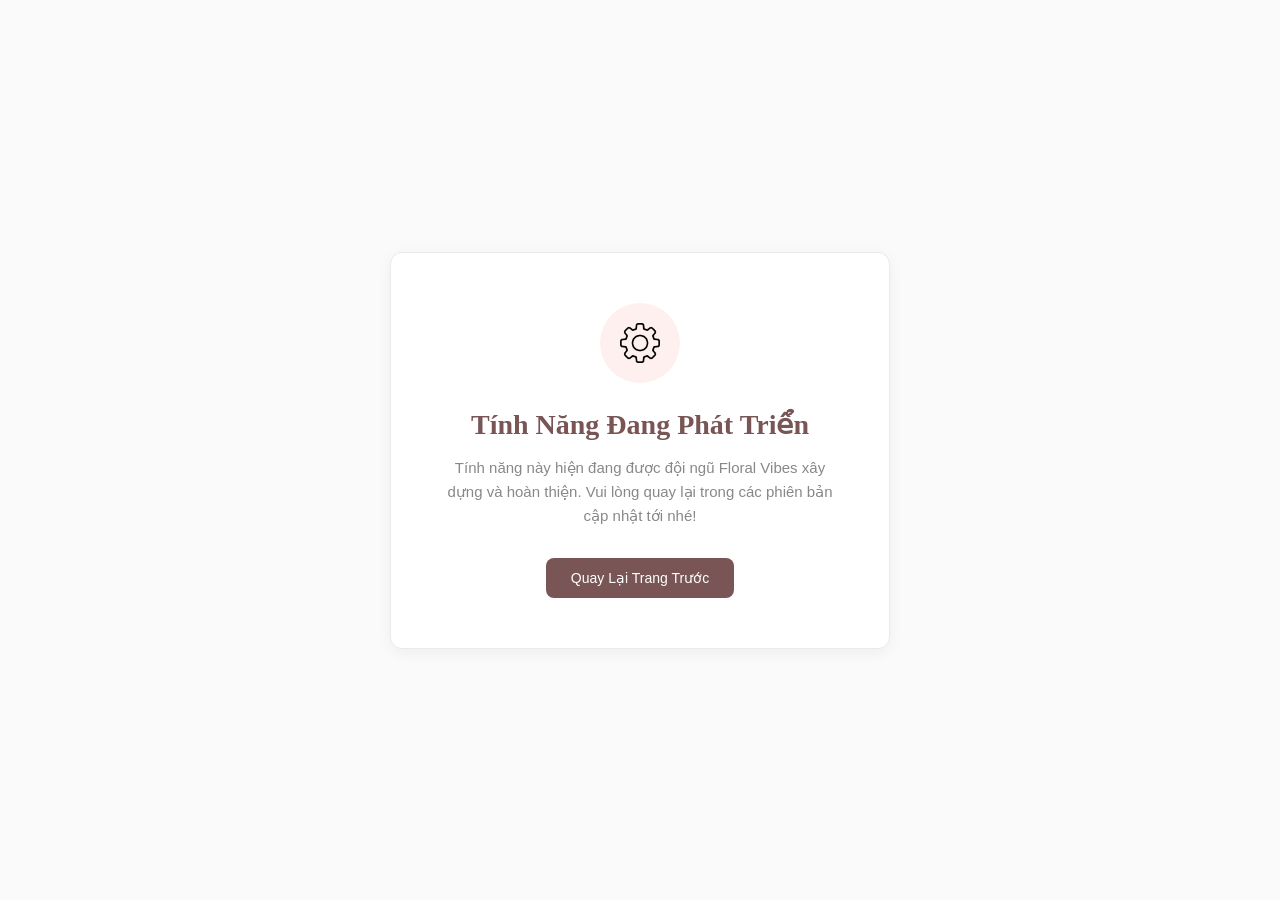
<file: coming-soon.html>
<!DOCTYPE html>
<html lang="vi">
<head>
    <meta charset="UTF-8">
    <meta name="viewport" content="width=device-width, initial-scale=1.0">
    <title>Đang Phát Triển - Floral Vibes</title>
    <style>
        * { margin: 0; padding: 0; box-sizing: border-box; }
        body {
            font-family: Arial, sans-serif;
            background-color: #fafafa;
            color: #333;
            display: flex;
            align-items: center;
            justify-content: center;
            height: 100vh;
        }
        .container {
            text-align: center;
            background: #fff;
            padding: 50px;
            border-radius: 12px;
            border: 1px solid #eaeaea;
            box-shadow: 0 4px 15px rgba(0,0,0,0.05);
            max-width: 500px;
        }
        .icon-wrapper {
            width: 80px;
            height: 80px;
            background: #fff0f0;
            border-radius: 50%;
            display: flex;
            align-items: center;
            justify-content: center;
            margin: 0 auto 25px auto;
        }
        .icon-wrapper img {
            width: 40px;
            height: 40px;
            object-fit: contain;
        }
        h1 {
            font-family: 'Times New Roman', Times, serif;
            color: #795555;
            font-size: 28px;
            margin-bottom: 15px;
        }
        p {
            color: #888;
            font-size: 15px;
            line-height: 1.6;
            margin-bottom: 30px;
        }
        .btn-back {
            display: inline-block;
            background-color: #795555;
            color: white;
            padding: 12px 25px;
            text-decoration: none;
            border-radius: 8px;
            font-size: 14px;
            transition: 0.3s;
            cursor: pointer;
            border: none;
        }
        .btn-back:hover {
            background-color: #5e4242;
        }
    </style>
</head>
<body>
    <div class="container">
        <div class="icon-wrapper">
            <img src="image/icon-setting.png" alt="Đang phát triển" onerror="this.src='image/avatar.png'">
        </div>
        <h1>Tính Năng Đang Phát Triển</h1>
        <p>Tính năng này hiện đang được đội ngũ Floral Vibes xây dựng và hoàn thiện. Vui lòng quay lại trong các phiên bản cập nhật tới nhé!</p>
        <button class="btn-back" onclick="history.back()">Quay Lại Trang Trước</button>
    </div>
</body>
</html>
</file>
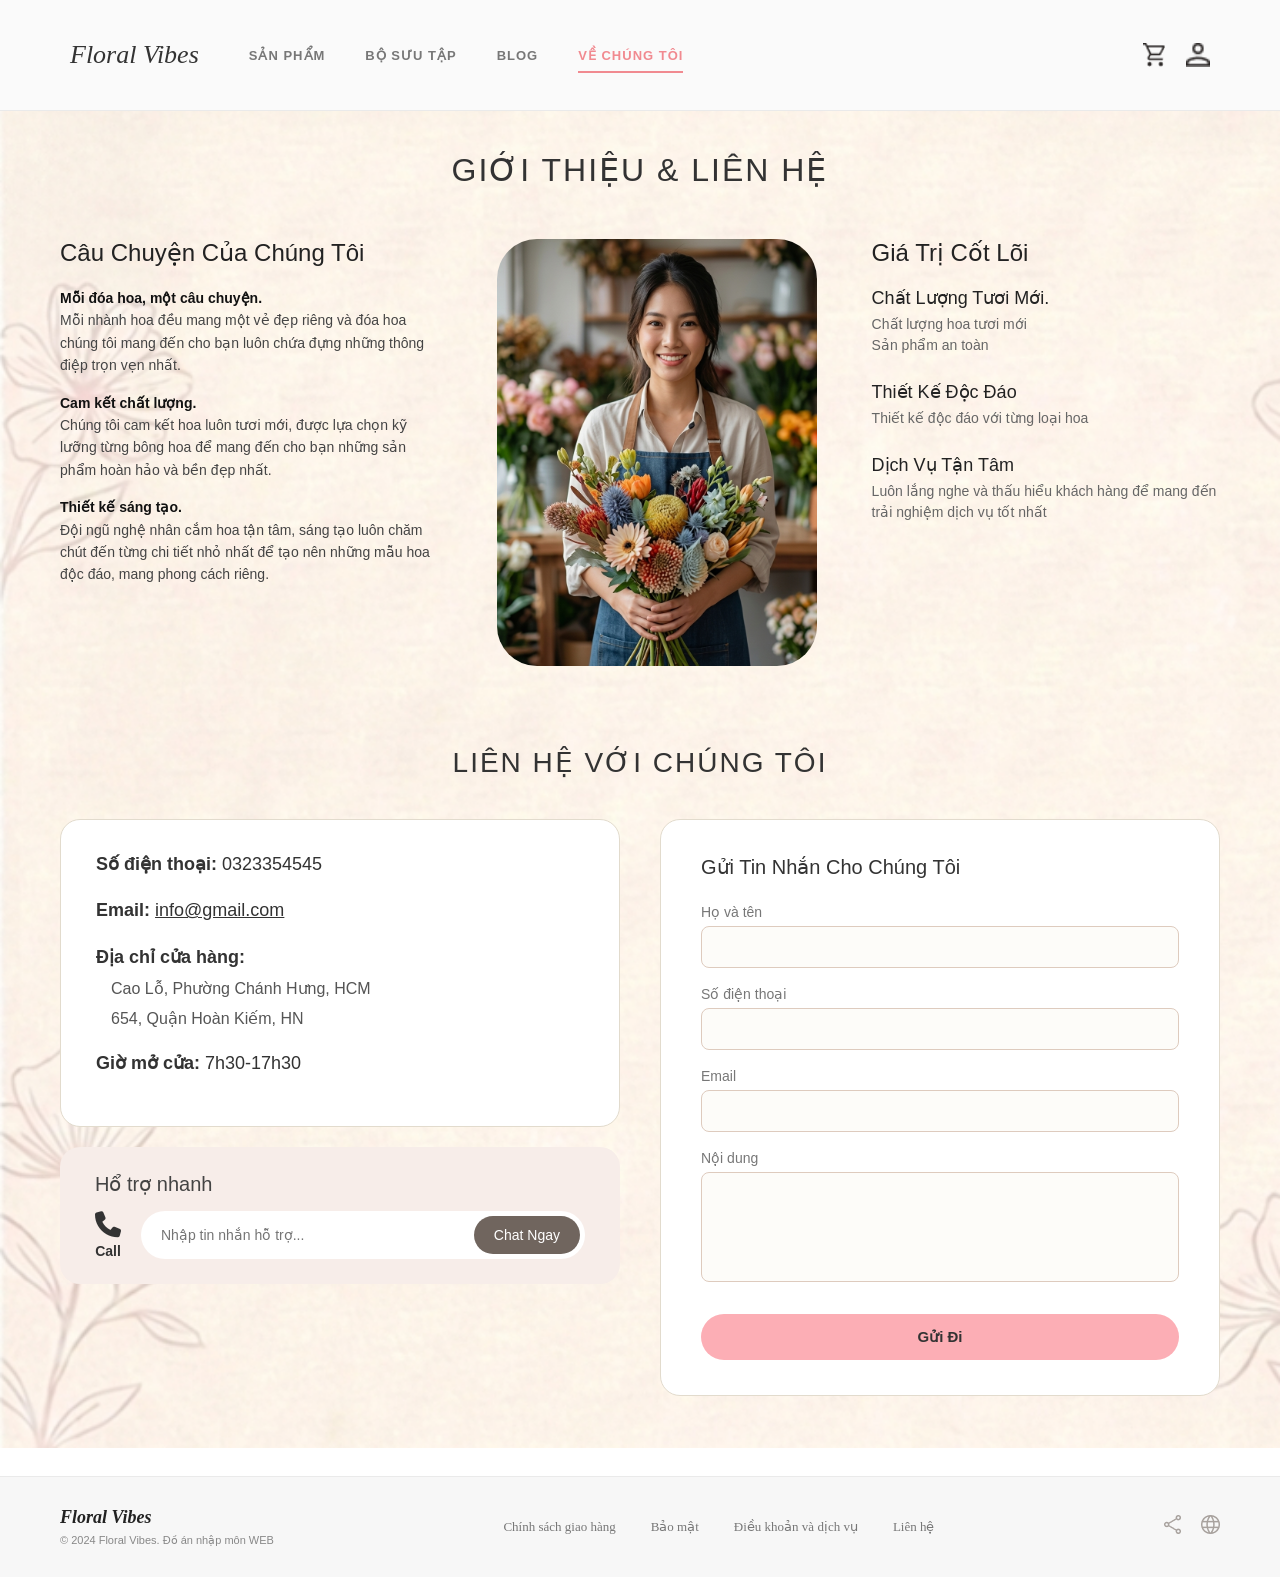
<file: contact.html>
<!DOCTYPE html>
<html lang="en">
<head>
    <meta charset="UTF-8">
    <meta name="viewport" content="width=device-width, initial-scale=1.0">
    <title>Floral Vibes - Giới Thiệu & Liên Hệ</title>
    <link rel="stylesheet" href="https://cdnjs.cloudflare.com/ajax/libs/font-awesome/6.4.0/css/all.min.css">
    <style>
* {
    margin: 0;
    padding: 0;
    box-sizing: border-box;
    font-family: 'Segoe UI', Tahoma, Geneva, Verdana, sans-serif;
}
body {
   
    color: #333;
}
.app-container {
    display: flex;
    flex-direction: column;
    min-height: 100vh;
}
a {
    text-decoration: none;
    color: inherit;
    transition: all 0.3s ease;
}
.container {
    width: 100%;
    max-width: 1200px;
    margin: 0 auto;
    padding: 0 20px;
}
.main-header {
    display: flex;
    justify-content: space-between;
    align-items: center;
    padding: 15px 50px;
    background-color: #ffffff;
    border-bottom: 1px solid #eaeaea;
}
.header-left {
    display: flex;
    flex-direction: column;
    gap: 5px;
}
.logo {
    font-size: 24px;
    font-family: 'Georgia', serif;
    font-style: italic;
    font-weight: bold;
    color: #222;
}
.hotline {
    font-size: 11px;
    color: #888;
    letter-spacing: 1px;
}
.social-icons {
    display: flex;
    gap: 10px;
    margin-top: 5px;
}
.social-icons img {
    width: 20px;
    height: 20px;
    cursor: pointer;
}
.header-nav {
    display: flex;
    align-items: center;
    gap: 30px;
    margin-left: auto;
}
.header-nav a {
    font-size: 14px;
    text-transform: uppercase;
    color: #555;
    letter-spacing: 1px;
    padding-bottom: 5px;
}
.header-nav a.active, .header-nav a:hover {
    color: #f7607e;
    border-bottom: 2px solid #f7607e;
}
.contact-wrapper {
    flex: 1;
    padding: 40px 0 80px 0;
    background: url('image/backround.png') no-repeat center center fixed;
    
    background-size: cover;
    background-attachment: fixed;
}
.page-main-title {
    text-align: center;
    font-size: 32px;
    font-weight: 400;
    letter-spacing: 2px;
    color: #333;
    margin-bottom: 50px;
    text-transform: uppercase;
}
.intro-section {
    display: grid;
    grid-template-columns: 1.1fr 1fr 1fr;
    gap: 40px;
    align-items: start;
    margin-bottom: 80px;
}

.intro-block h3, .values-block h3 {
    font-size: 24px;
    color: #222;
    margin-bottom: 20px;
    font-weight: 500;
}

.intro-block p {
    font-size: 14px;
    line-height: 1.6;
    color: #444;
    margin-bottom: 15px;
}

.intro-block p strong {
    color: #111;
    display: block;
    margin-top: 10px;
}

.intro-image-box {
    width: 100%;
    display: flex;
    justify-content: center;
}

.intro-image-box img {
    width: 100%;
    max-width: 320px;
    border-radius: 40px;
    object-fit: cover;
    aspect-ratio: 3 / 4;
}
.value-item {
    margin-bottom: 25px;
}
.value-item h4 {
    font-size: 18px;
    color: #222;
    margin-bottom: 5px;
    font-weight: 500;
}
.value-item p {
    font-size: 14px;
    color: #666;
    line-height: 1.5;
}

.section-divider-title {
    text-align: center;
    font-size: 28px;
    font-weight: 400;
    letter-spacing: 2px;
    margin-bottom: 40px;
    text-transform: uppercase;
}

.contact-grid {
    display: grid;
    grid-template-columns: 1fr 1fr;
    gap: 40px;
}

.contact-info-panel {
    display: flex;
    flex-direction: column;
    gap: 20px;
}
.info-card {
    background-color: #ffffff;
    border: 1px solid #e2dbcd;
    border-radius: 20px;
    padding: 30px 35px;
}
.info-line {
    font-size: 18px;
    color: #333;
    margin-bottom: 18px;
    line-height: 1.6;
}
.info-line strong {
    font-weight: 600;
}
.info-line a {
    color: #333;
    text-decoration: underline;
}
.info-line span {
    display: block;
    font-size: 16px;
    color: #555;
    margin-top: 4px;
    padding-left: 15px;
}
.support-card {
    background-color: #f7ede9; 
    border-radius: 20px;
    padding: 25px 35px;
}
.support-card h4 {
    font-size: 20px;
    color: #444;
    font-weight: 400;
    margin-bottom: 15px;
}
.support-row {
    display: flex;
    align-items: center;
    gap: 20px;
}
.call-btn {
    display: flex;
    flex-direction: column;
    align-items: center;
    color: #333;
    cursor: pointer;
}
.call-btn i {
    font-size: 26px;
    margin-bottom: 5px;
}
.call-btn span {
    font-size: 14px;
    font-weight: 600;
}
.chat-input-box {
    flex: 1;
    display: flex;
    align-items: center;
    background-color: #ffffff;
    border-radius: 30px;
    padding: 5px 5px 5px 20px;
    height: 48px;
}
.chat-input-box input {
    flex: 1;
    border: none;
    outline: none;
    font-size: 14px;
    background: transparent;
}
.btn-chat-now {
    background-color: #70655e;
    color: #ffffff;
    border: none;
    border-radius: 25px;
    padding: 0 20px;
    height: 100%;
    font-size: 14px;
    cursor: pointer;
    transition: background-color 0.2s;
}
.btn-chat-now:hover {
    background-color: #554b46;
}
.contact-form-card {
    background-color: #ffffff;
    border: 1px solid #e2dbcd;
    border-radius: 20px;
    padding: 35px 40px;
}
.contact-form-card h3 {
    font-size: 20px;
    color: #333;
    margin-bottom: 25px;
    font-weight: 500;
}
.form-group {
    margin-bottom: 18px;
}
.form-group label {
    display: block;
    font-size: 14px;
    color: #777;
    margin-bottom: 6px;
}
.form-group input, .form-group textarea {
    width: 100%;
    padding: 12px 15px;
    border: 1px solid #decbbe;
    border-radius: 8px;
    outline: none;
    font-size: 14px;
    background-color: #fdfcf9;
    transition: border-color 0.2s;
}
.form-group input:focus, .form-group textarea:focus {
    border-color: #e58a9c;
}
.form-group textarea {
    height: 110px;
    resize: none;
}
.btn-send-message {
    width: 100%;
    padding: 14px;
    background-color: #fcaeb5; 
    color: #333;
    border: none;
    border-radius: 25px;
    font-size: 15px;
    font-weight: 600;
    cursor: pointer;
    transition: background-color 0.2s;
    margin-top: 10px;
}
.btn-send-message:hover {
    background-color: #f99aa3;
}
.main-footer {
    display: flex;
    justify-content: space-between; 
    align-items: center;            
    padding: 30px 60px;             
    background-color: #f7f7f7;      
    border-top: 1px solid #eaeaea;  
}
.footer-left {
    display: flex;
    flex-direction: column;
    gap: 6px;
}
.footer-left .brand-name {
    font-family: 'Georgia', serif;
    font-style: italic;
    font-size: 18px;
    font-weight: 600;
    color: #222222;
}
.footer-left .brand-copyright {
    font-size: 11px;
    color: #888888;
}
.footer-center {
    display: flex;
    gap: 35px; 
}
.footer-center a {
    font-family: 'Georgia', serif;
    font-size: 13px;
    color: #777777;
    text-decoration: none;
    transition: color 0.2s ease;
}
.footer-center a:hover {
    color: #b05c6d;
}
.footer-right {
    display: flex;
    gap: 20px; 
}
.footer-right i {
    font-size: 18px;
    color: #888888;
    cursor: pointer;
}
@media (max-width: 992px) {
    .intro-section {
        grid-template-columns: 1fr;
        gap: 30px;
    }
    .intro-image-box {
        order: -1; 
    }
    .contact-grid {
        grid-template-columns: 1fr;
    }
}
@media (max-width: 768px) {
    .main-header {
        flex-direction: column;
        gap: 15px;
        padding: 15px 20px;
    }
    .header-nav {
        margin-left: 0;
        gap: 15px;
        flex-wrap: wrap;
        justify-content: center;
    }
    .main-footer {
        flex-direction: column; 
        gap: 25px;
        text-align: center;
        padding: 30px 20px;
    }
    .footer-left {
        align-items: center; 
    }
    .footer-center {
        flex-wrap: wrap; 
        justify-content: center;
        gap: 15px 25px;
    }
}
    </style>
</head>
<body>
<div class="app-container">
  
  <div id="header-placeholder"></div>

  <main class="contact-wrapper">
    <div class="container">
      
      <h1 class="page-main-title">Giới Thiệu & Liên Hệ</h1>
      
      <section class="intro-section">
        
        <div class="intro-block">
          <h3>Câu Chuyện Của Chúng Tôi</h3>
          <p><strong>Mỗi đóa hoa, một câu chuyện.</strong> Mỗi nhành hoa đều mang một vẻ đẹp riêng và đóa hoa chúng tôi mang đến cho bạn luôn chứa đựng những thông điệp trọn vẹn nhất.</p>
          <p><strong>Cam kết chất lượng.</strong> Chúng tôi cam kết hoa luôn tươi mới, được lựa chọn kỹ lưỡng từng bông hoa để mang đến cho bạn những sản phẩm hoàn hảo và bền đẹp nhất.</p>
          <p><strong>Thiết kế sáng tạo.</strong> Đội ngũ nghệ nhân cắm hoa tận tâm, sáng tạo luôn chăm chút đến từng chi tiết nhỏ nhất để tạo nên những mẫu hoa độc đáo, mang phong cách riêng.</p>
        </div>
        
        <div class="intro-image-box">
          <img src="image/people.png" alt="Floral Vibes Staff">
        </div>
        
        <div class="values-block">
          <h3>Giá Trị Cốt Lõi</h3>
          
          <div class="value-item">
            <h4>Chất Lượng Tươi Mới.</h4>
            <p>Chất lượng hoa tươi mới<br>Sản phẩm an toàn</p>
          </div>
          
          <div class="value-item">
            <h4>Thiết Kế Độc Đáo</h4>
            <p>Thiết kế độc đáo với từng loại hoa</p>
          </div>
          
          <div class="value-item">
            <h4>Dịch Vụ Tận Tâm</h4>
            <p>Luôn lắng nghe và thấu hiểu khách hàng để mang đến trải nghiệm dịch vụ tốt nhất</p>
          </div>
        </div>

      </section>

      <h2 class="section-divider-title">Liên hệ với chúng tôi</h2>
      
      <section class="contact-grid">
        
        <div class="contact-info-panel">
          
          <div class="info-card">
            <div class="info-line">
              <strong>Số điện thoại:</strong> 0323354545
            </div>
            <div class="info-line">
              <strong>Email:</strong> <a href="mailto:info@gmail.com">info@gmail.com</a>
            </div>
            <div class="info-line">
              <strong>Địa chỉ cửa hàng:</strong>
              <span>Cao Lỗ, Phường Chánh Hưng, HCM</span>
              <span>654, Quận Hoàn Kiếm, HN</span>
            </div>
            <div class="info-line">
              <strong>Giờ mở cửa:</strong> 7h30-17h30
            </div>
          </div>
          
          <div class="support-card">
            <h4>Hổ trợ nhanh</h4>
            <div class="support-row">
              <div class="call-btn">
                <i class="fa-solid fa-phone"></i>
                <span>Call</span>
              </div>
              <div class="chat-input-box">
                <input type="text" placeholder="Nhập tin nhắn hỗ trợ...">
                <button type="button" class="btn-chat-now">Chat Ngay</button>
              </div>
            </div>
          </div>

        </div>

        <div class="contact-form-card">
          <h3>Gửi Tin Nhắn Cho Chúng Tôi</h3>
          
          <form>
            <div class="form-group">
              <label>Họ và tên</label>
              <input type="text" required>
            </div>
            
            <div class="form-group">
              <label>Số điện thoại</label>
              <input type="tel" required>
            </div>
            
            <div class="form-group">
              <label>Email</label>
              <input type="email" required>
            </div>
            
            <div class="form-group">
              <label>Nội dung</label>
              <textarea required></textarea>
            </div>
            
            <button type="submit" class="btn-send-message">Gửi Đi</button>
          </form>
        </div>

      </section>

    </div>
  </main>

    <div id="footer-placeholder"></div>

</div>
<script src="js/cart-counter.js"></script>
<script>
    fetch('header/header.html')
        .then(response => response.text())
        .then(data => {
            document.getElementById('header-placeholder').innerHTML = data;
            if (typeof updateCartBadge === 'function') updateCartBadge();
        })
        .catch(error => console.error('Lỗi khi load header:', error));

    fetch('footer/footer.html')
        .then(response => response.text())
        .then(data => {
            document.getElementById('footer-placeholder').innerHTML = data;
        });
</script>
</body>
</html>
</file>
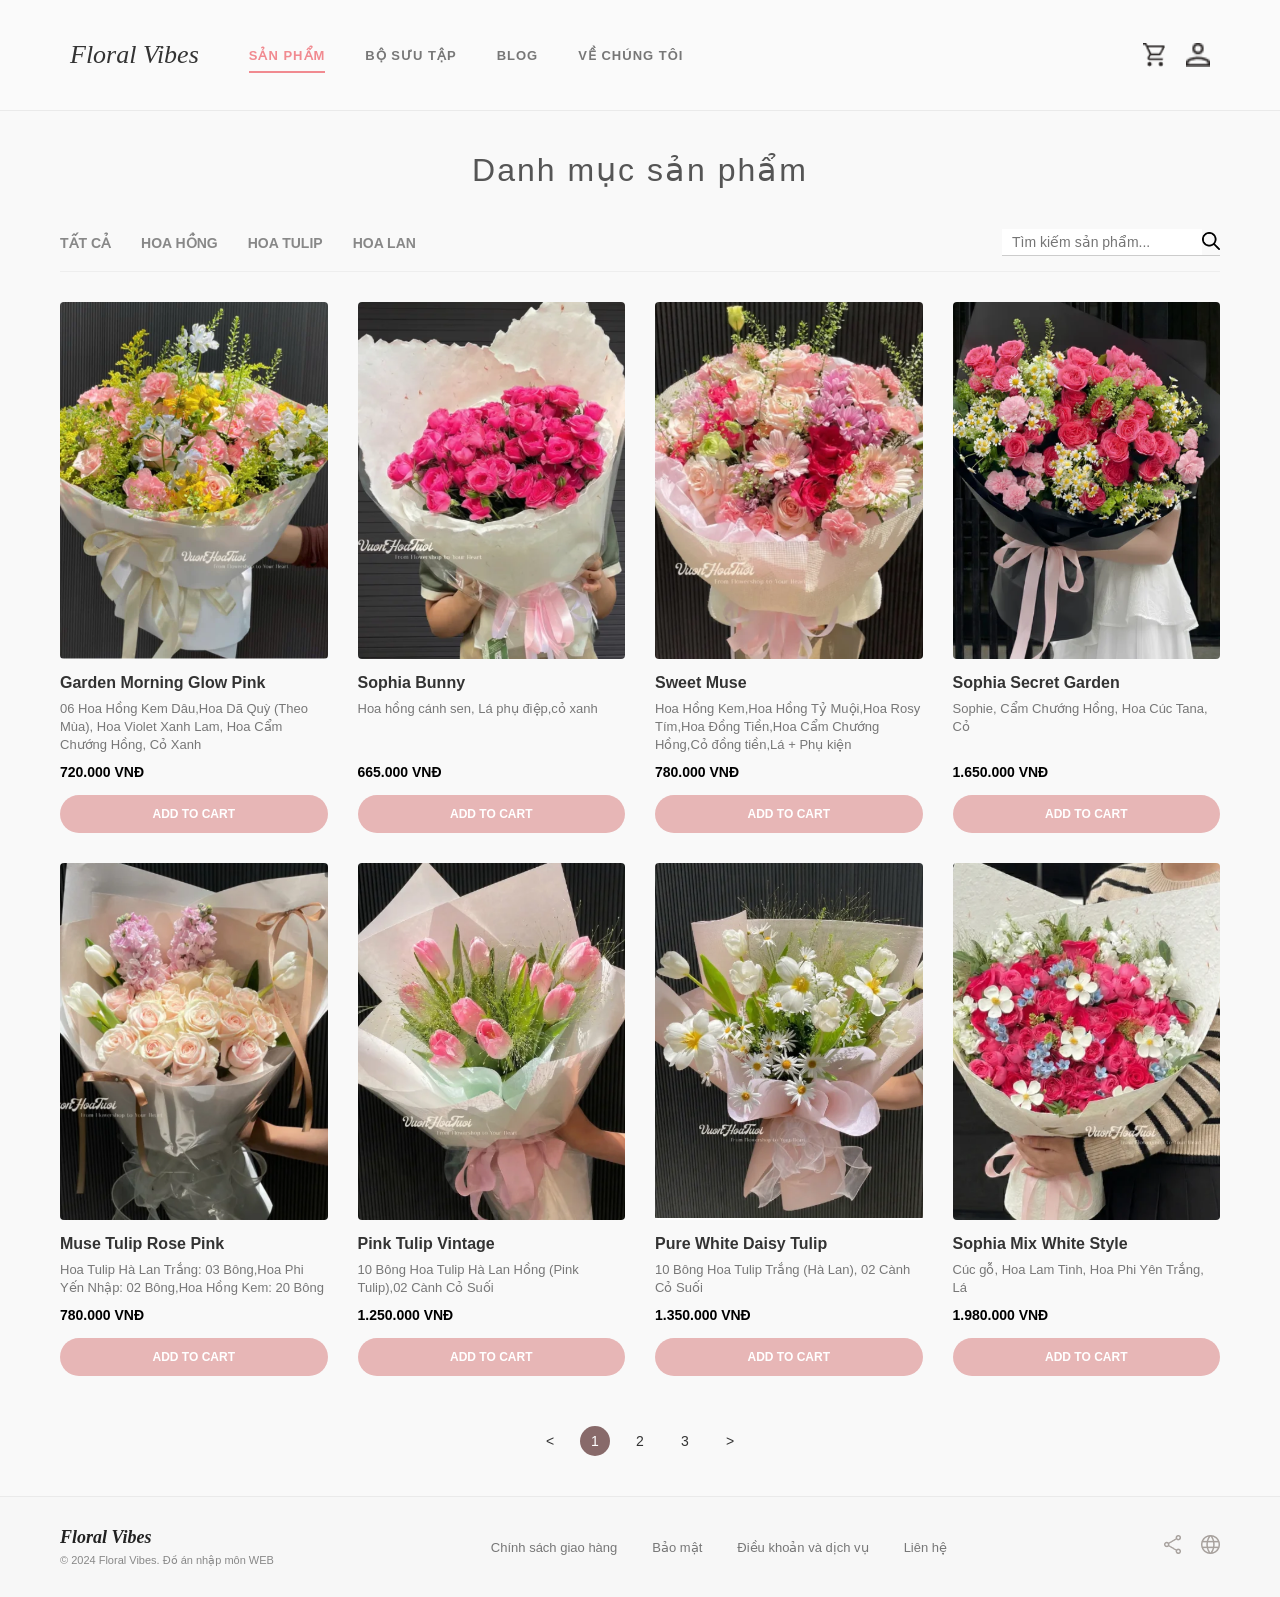
<file: dashboard.html>
<!DOCTYPE html>
<html lang="en">

<head>
    <meta charset="UTF-8">
    <meta name="viewport" content="width=device-width, initial-scale=1.0">
    <title>Danh mục sản phẩm- Floral Vibes</title>
    <link rel="stylesheet" href="css/style.css">
</head>

<body>
    <div id="header-placeholder"></div>

    <main class="product-page">
        <h1 class="page-title">Danh mục sản phẩm</h1>

        <div class="filter-section">
            <ul class="category-menu" id="dashboard-category-filter">
                <li><a href="#" class="active" data-cat="ALL">Tất cả</a></li>
                <li><a href="#" data-cat="ROSE">Hoa Hồng</a></li>
                <li><a href="#" data-cat="TULIP">Hoa Tulip</a></li>
                <li><a href="#" data-cat="ORCHID">Hoa Lan</a></li>
            </ul>

            <div class="search-box"> 
                <input type="text" id="dashboard-search-input" placeholder="Tìm kiếm sản phẩm...">
                <button type="button" class="search-icon" id="dashboard-search-btn">
                    <img src="image/search.png" alt="Search" style="width: 18px; height: 18px;">
                </button>
            </div>
        </div>

        <div class="product-grid" id="product-grid">
        </div>

        <div class="pagination">
            <a href="#" class="prev">&lt;</a>
            <a href="#" class="page-number active">1</a>
            <a href="#" class="page-number">2</a>
            <a href="#" class="page-number">3</a>
            <a href="#" class="next">&gt;</a>
        </div>
    </main>

    <div id="footer-placeholder"></div>

    <script src="js/cart-counter.js"></script>
    <script>
        fetch('header/header.html')
            .then(response => response.text())
            .then(data => {
                document.getElementById('header-placeholder').innerHTML = data;
                if (typeof updateCartBadge === 'function') updateCartBadge();
            })
            .catch(error => console.error('Lỗi khi load header:', error));

        fetch('footer/footer.html')
            .then(response => response.text())
            .then(data => {
                document.getElementById('footer-placeholder').innerHTML = data;
            });
    </script>

    <script src="js/product.js"></script>
</body>

</html>
</file>
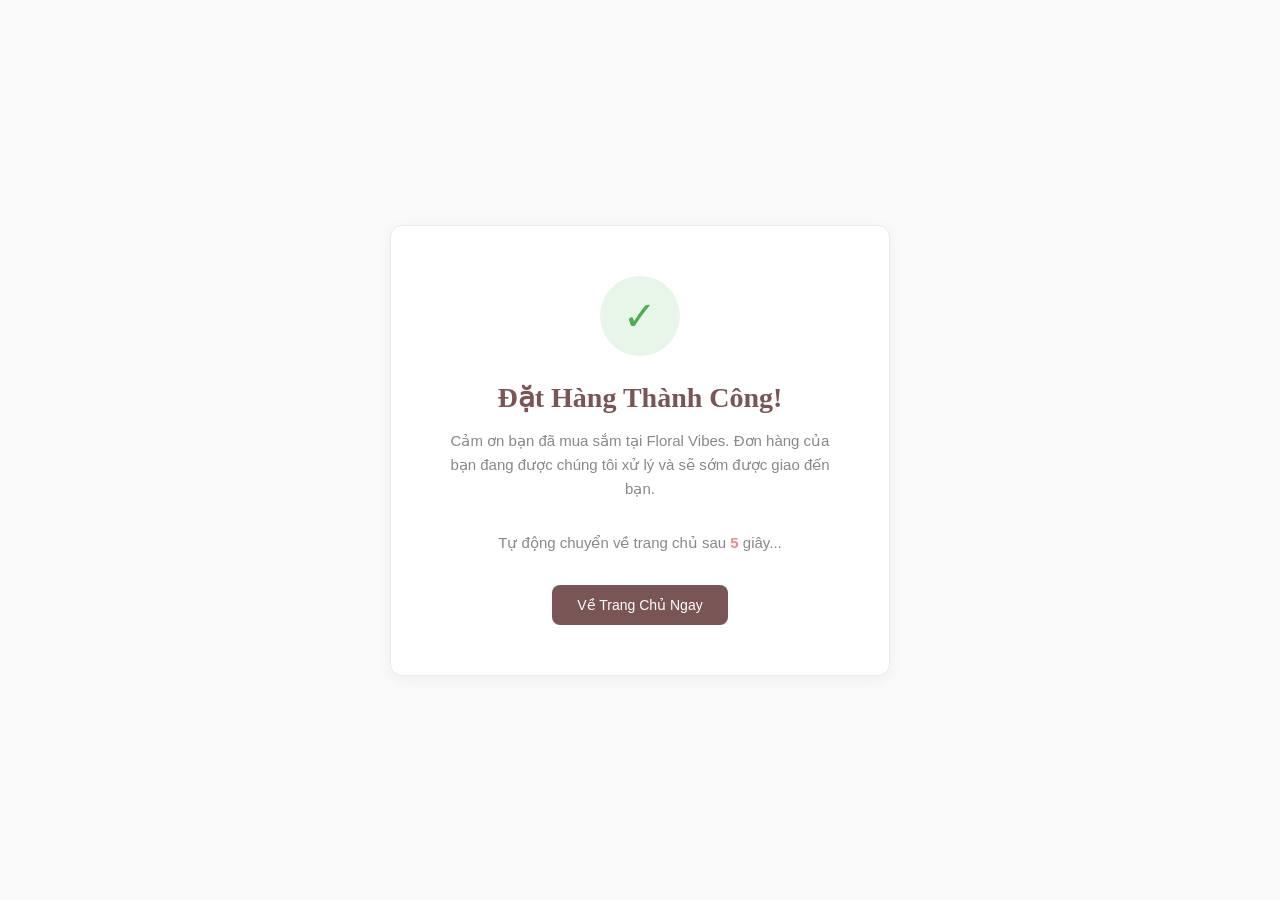
<file: thankyou.html>
<!DOCTYPE html>
<html lang="vi">
<head>
    <meta charset="UTF-8">
    <meta name="viewport" content="width=device-width, initial-scale=1.0">
    <title>Cảm ơn bạn đã đặt hàng! - Floral Vibes</title>
    <style>
        * { margin: 0; padding: 0; box-sizing: border-box; }
        body {
            font-family: Arial, sans-serif;
            background-color: #fafafa;
            color: #333;
            display: flex;
            align-items: center;
            justify-content: center;
            height: 100vh;
        }
        .container {
            text-align: center;
            background: #fff;
            padding: 50px;
            border-radius: 12px;
            border: 1px solid #eaeaea;
            box-shadow: 0 4px 15px rgba(0,0,0,0.05);
            max-width: 500px;
        }
        .icon-wrapper {
            width: 80px;
            height: 80px;
            background: #e8f5e9;
            border-radius: 50%;
            display: flex;
            align-items: center;
            justify-content: center;
            margin: 0 auto 25px auto;
            color: #4caf50;
            font-size: 40px;
        }
        h1 {
            font-family: 'Times New Roman', Times, serif;
            color: #795555;
            font-size: 28px;
            margin-bottom: 15px;
        }
        p {
            color: #888;
            font-size: 15px;
            line-height: 1.6;
            margin-bottom: 30px;
        }
        .countdown {
            font-weight: bold;
            color: #f18a90;
        }
        .btn-home {
            display: inline-block;
            background-color: #795555;
            color: white;
            padding: 12px 25px;
            text-decoration: none;
            border-radius: 8px;
            font-size: 14px;
            transition: 0.3s;
            cursor: pointer;
            border: none;
        }
        .btn-home:hover {
            background-color: #5e4242;
        }
    </style>
</head>
<body>
    <div class="container">
        <div class="icon-wrapper">
            ✓
        </div>
        <h1>Đặt Hàng Thành Công!</h1>
        <p>Cảm ơn bạn đã mua sắm tại Floral Vibes. Đơn hàng của bạn đang được chúng tôi xử lý và sẽ sớm được giao đến bạn.</p>
        <p>Tự động chuyển về trang chủ sau <span id="countdown" class="countdown">5</span> giây...</p>
        <a href="home.html" class="btn-home">Về Trang Chủ Ngay</a>
    </div>

    <script>
        let timeLeft = 5;
        const countdownEl = document.getElementById('countdown');
        
        const timer = setInterval(() => {
            timeLeft--;
            countdownEl.innerText = timeLeft;
            if (timeLeft <= 0) {
                clearInterval(timer);
                window.location.href = "home.html";
            }
        }, 1000);
    </script>
</body>
</html>
</file>
<file: css/style.css>
* {
    margin: 0;
    padding: 0;
    box-sizing: border-box;
    font-family: 'Segoe UI', Tahoma, Geneva, Verdana, sans-serif;
}

body {
    background-color: #f9f9f9;
    color: #333;
}

.app-container {
    display: flex;
    flex-direction: column;
    min-height: 100vh;
}

a {
    text-decoration: none;
    color: inherit;
    transition: all 0.3s ease;
}

.main-header {
    display: flex;
    justify-content: space-between;
    align-items: center;
    padding: 15px 50px;
    background-color: #ffffff;
    border-bottom: 1px solid #eaeaea;
}

.header-left {
    display: flex;
    flex-direction: column;
    gap: 5px;
}

.logo {
    font-size: 24px;
    font-family: 'Georgia', serif;
    font-style: italic;
    font-weight: bold;
    color: #222;
}
.logo_frooter {
    font-size: 16px;
    font-family: 'Georgia', serif;
    font-style: italic;
    font-weight: bold;
    color: #222;
}
.hotline {
    font-size: 11px;
    color: #888;
    letter-spacing: 1px;
}

.social-icons {
    display: flex;
    gap: 10px;
    margin-top: 5px;
}

.social-icons i {
    font-size: 16px;
    color: #333;
    cursor: pointer;
}

.header-nav {
    display: flex;
    gap: 30px;
    margin-left: auto;
}

.header-nav a {
    font-size: 14px;
    text-transform: uppercase;
    color: #555;
    letter-spacing: 1px;
    padding-bottom: 5px;
}

.header-nav a.active, .header-nav a:hover {
    color: #f7607e;
    border-bottom: 2px solid #f7607e;
}

.header-right {
    display: flex;
    gap: 20px;
    font-size: 20px;
    color: #333;
    cursor: pointer;
}
.login-wrapper {
    flex: 1;
    display: flex;
    flex-direction: column;
    align-items: center;
    justify-content: center;
    padding: 40px 20px;
    /* Thay url thành đường dẫn ảnh nền vườn hoa của bạn */
    background: url('background-garden.jpg') no-repeat center center;
    background-size: cover;
    position: relative;
}
.page-title {
    font-size: 36px;
    font-weight: 400;
    letter-spacing: 2px;
    margin-bottom: 30px;
    color: #333;
}

.login-card {
    display: flex;
    width: 900px;
    max-width: 100%;
    height: 550px;
    background-color: #e5a9b4; 
    border-radius: 24px;
    overflow: hidden;
    box-shadow: 0 15px 30px rgba(0, 0, 0, 0.1);
}

.card-left-banner {
    flex: 45%;
    display: flex;
    align-items: center;
    justify-content: center;
    padding: 20px;
}

.card-left-banner img {
    max-width: 130%;
    max-height: 130%;
    object-fit: contain;
}

.card-right-form {
    flex: 55%;
    background-color: #fffdf3;
    margin: 12px; 
    border-radius: 20px;
    border: 2px solid #f3e1b9; 
    padding: 40px 45px;
    display: flex;
    flex-direction: column;
    align-items: center;
    justify-content: center;
}

.card-right-form h2 {
    font-size: 32px;
    font-weight: 500;
    letter-spacing: 1px;
    color: #333;
    margin-bottom: 25px;
}

.auth-form {
    width: 100%;
}

.form-group {
    width: 100%;
    margin-bottom: 18px;
    position: relative;
}

.form-group label {
    display: block;
    font-size: 13px;
    color: #e58a9c; /* Màu chữ Label hồng */
    font-weight: 600;
    margin-bottom: 6px;
    margin-left: 15px;
}

.form-group input {
    width: 100%;
    padding: 12px 20px;
    border: 1.5px solid #f7d6dc;
    border-radius: 30px; /* Bo tròn hai đầu */
    outline: none;
    font-size: 15px;
    transition: border-color 0.3s;
}

.form-group input:focus {
    border-color: #b05c6d;
}

.forgot-password {
    display: block;
    text-align: right;
    font-size: 13px;
    color: #e58a9c;
    margin-top: 5px;
    margin-right: 10px;
}
.btn-submit {
    width: 100%;
    padding: 14px;
    background-color: #982845; 
    color: #fff;
    border: none;
    border-radius: 30px;
    font-size: 16px;
    font-weight: bold;
    letter-spacing: 1px;
    cursor: pointer;
    margin-top: 10px;
    transition: background-color 0.3s;
}

.btn-submit:hover {
    background-color: #7a1e35;
}

.social-login {
    width: 100%;
    text-align: center;
    margin-top: 20px;
    position: relative;
}

.social-login p {
    font-size: 14px;
    color: #888;
    background-color: #fffdf3; 
    display: inline-block;
    padding: 0 15px;
    position: relative;
    z-index: 1;
}

.social-login::before {
    content: "";
    position: absolute;
    top: 50%;
    left: 0;
    width: 100%;
    height: 1px;
    background-color: #ddd;
    z-index: 0;
}

.social-buttons {
    display: flex;
    justify-content: center;
    gap: 20px;
    margin-top: 15px;
}

.social-buttons img {
    width: 35px;
    height: 35px;
    cursor: pointer;
    transition: transform 0.2s;
}

.social-buttons img:hover {
    transform: scale(1.1);
}
.mxh{
    display: flex;
}
.mxh img{
    max-width: 80%;
    max-height: 80%;
}

.register-redirect {
    margin-top: 25px;
    font-size: 15px;
    color: #333;
}

.register-redirect a {
    color: #e58a9c;
    font-weight: bold;
    margin-left: 5px;
}

.register-redirect a:hover {
    color: #b05c6d;
}

.main-footer {
    display: flex;
    justify-content: space-between; 
    align-items: center;            
    padding: 30px 60px;             
    background-color: #f7f7f7;      
    border-top: 1px solid #eaeaea;  
}

.footer-left {
    display: flex;
    flex-direction: column;
    gap: 6px;
}

.footer-left .brand-name {
    font-family: 'Georgia', serif;
    font-style: italic;
    font-size: 18px;
    font-weight: 600;
    color: #222222;
}

.footer-left .brand-copyright {
    font-size: 11px;
    color: #888888;
}

.footer-center {
    display: flex;
    gap: 35px; 
}

.footer-center a {
    font-size: 13px;
    color: #777777;
    text-decoration: none;
    transition: color 0.2s ease;
}

.footer-center a:hover {
    color: #b05c6d;
}

.footer-right {
    display: flex;
    gap: 20px; 
}

.footer-right i {
    font-size: 18px;
    color: #888888;
    cursor: pointer;
    transition: color 0.2s ease, transform 0.2s ease;
}

.footer-right i:hover {
    color: #333333;
    transform: scale(1.08); 
}

@media (max-width: 768px) {
    .main-footer {
        flex-direction: column; 
        gap: 25px;
        text-align: center;
        padding: 30px 20px;
    }
    
    .footer-left {
        align-items: center; 
    }

    .footer-center {
        flex-wrap: wrap; 
        justify-content: center;
        gap: 15px 25px;
    }

}


    /* admin.html */

    .product-page{
        max-width: 1200px;
        margin: 0 auto;
        padding: 40px 20px;
        font-family: Arial,sans-serif;;
        color: #333;
    }
     .page-title{
        text-align: center;
        font-size: 32px;
        font-weight: 500;
        margin-bottom: 40px;
        color: #555;
     }
     .filter-section{
        display: flex;
        justify-content: space-between;
        align-items: center;
        border-bottom: 1px solid #eee;
        padding-bottom: 15px;
        margin-bottom: 30px;
     }
     .category-menu {
        display: flex;
        list-style: none;
        padding: 0;
        margin: 0;
        gap: 30px;
    }
    .category-menu li a {
    text-decoration: none;
    color: #888;
    font-size: 14px;
    font-weight: bold;
    text-transform: uppercase;
    transition: color 0.3s;
    }
    .category-menu li.active a,
    .category-menu li a:hover {
        color: #333;
        border-bottom: 2px solid #333;
        padding-bottom: 17px;
    }
    .search-box {
    display: flex;
    align-items: center;
    border-bottom: 1px solid #ccc;
    }
    .search-box input {
    border: none;
    outline: none;
    padding: 5px 10px;
    font-size: 14px;
    width: 200px;
    }
    .search-box .search-icon {
    background: none;
    border: none;
    cursor: pointer;
    color: #888;
    }
    .product-grid {
        display: grid;
        grid-template-columns: repeat(4, 1fr);
        gap: 30px;
        margin-bottom: 50px;
    }

    .product-card {
        display: flex;
        flex-direction: column;
    }

    .product-card img {
        width: 100%;
        aspect-ratio: 3/4;
        object-fit: cover;
        border-radius: 4px;
        margin-bottom: 15px;
    }
    .product-card h3 {
    font-size: 16px;
    margin: 0 0 8px 0;
    color: #333;
    }

    .product-card p.desc {
        font-size: 13px;
        color: #777;
        margin: 0 0 10px 0;
        line-height: 1.4;
        flex-grow: 1; 
    }

    .product-card p.price {
        font-size: 14px;
        font-weight: bold;
        color: #000;
        margin: 0 0 15px 0;
    }

    .btn-add-cart {
        background-color: #e7b6b6; /* Màu hồng pastel từ ảnh */
        color: white;
        border: none;
        padding: 12px 0;
        width: 100%;
        border-radius: 20px;
        font-size: 12px;
        font-weight: bold;
        cursor: pointer;
        text-transform: uppercase;
        transition: background-color 0.3s;
    }

    .btn-add-cart:hover {
        background-color: #d19f9f;
    }

    /* Pagination */
    .pagination {
        display: flex;
        justify-content: center;
        align-items: center;
        gap: 15px;
    }

    .pagination a {
        text-decoration: none;
        color: #333;
        font-size: 14px;
        width: 30px;
        height: 30px;
        display: flex;
        justify-content: center;
        align-items: center;
        border-radius: 50%;
    }

    .pagination a.active {
        background-color: #886a6a;
        color: white;
    }

    .pagination a:hover:not(.active) {
        background-color: #f0f0f0;
    }
    .cart-page {
    max-width: 1200px;
    margin: 40px auto;
    padding: 0 20px;
    font-family: Arial, sans-serif;
    color: #333;
}

.cart-header h1 {
    font-family: 'Times New Roman', Times, serif;
    font-size: 32px;
    margin-bottom: 5px;
    font-weight: normal;
}

.cart-header p {
    color: #777;
    font-size: 14px;
    margin-bottom: 40px;
}

.cart-layout {
    display: flex;
    gap: 50px; /* Khoảng cách giữa 2 cột */
}

/* --- Cột Trái: Item list --- */
.cart-items {
    flex: 2; /* Chiếm 2 phần */
}

.cart-item {
    display: flex;
    align-items: center;
    border-bottom: 1px solid #eee;
    padding: 20px 0;
}

.cart-item img {
    width: 100px;
    height: 120px;
    object-fit: cover;
    border-radius: 8px;
    margin-right: 20px;
}

.item-info {
    flex: 1;
}

.item-info h3 {
    margin: 0 0 5px 0;
    font-size: 18px;
    font-weight: normal;
}

.item-category {
    font-size: 11px;
    color: #888;
    letter-spacing: 1px;
    margin-bottom: 15px;
    display: inline-block;
}

.item-unit-price {
    font-size: 14px;
    color: #555;
}

/* Trình điều khiển số lượng */
.qty-control {
    display: flex;
    align-items: center;
    border: 1px solid #ddd;
    border-radius: 20px;
    padding: 5px 15px;
    margin-right: 30px;
}

.qty-btn {
    background: none;
    border: none;
    cursor: pointer;
    font-size: 16px;
    color: #555;
}

.qty-input {
    width: 40px;
    text-align: center;
    border: none;
    font-size: 14px;
    outline: none;
    background: transparent;
}

.item-total-price {
    font-weight: bold;
    font-size: 15px;
    margin-right: 30px;
    min-width: 80px;
    text-align: right;
}
.btn-remove {
    background: none;
    border: none;
    cursor: pointer;
    padding: 5px;
    display: flex;
    align-items: center;
    justify-content: center;
    transition: transform 0.2s ease; 
}

.btn-remove:hover {
    transform: scale(1.15); 
}


.trash-icon {
    width: 18px !important;  /* Ép buộc chiều rộng 18px */
    height: 18px !important; /* Ép buộc chiều cao 18px */
    object-fit: contain;
    display: block;
    opacity: 0.6; 
}


.btn-remove:hover .trash-icon {
    opacity: 1;
}



.cart-summary {
    flex: 1; /* Chiếm 1 phần */
    background-color: #fcfcfc;
    border: 1px solid #f0f0f0;
    border-radius: 12px;
    padding: 30px;
    height: fit-content;
}

.cart-summary h2 {
    font-family: 'Times New Roman', Times, serif;
    font-size: 22px;
    margin-bottom: 25px;
    font-weight: normal;
}

.summary-row {
    display: flex;
    justify-content: space-between;
    margin-bottom: 15px;
    font-size: 14px;
}

.summary-row .light-text {
    color: #888;
    font-size: 13px;
}

.total-row {
    border-top: 1px solid #ddd;
    padding-top: 20px;
    margin-top: 20px;
    font-size: 18px;
    font-weight: bold;
}

.btn-checkout {
    width: 100%;
    background-color: #dfa8a8; /* Màu hồng nút bấm */
    color: white;
    border: none;
    padding: 15px;
    border-radius: 25px;
    font-weight: bold;
    letter-spacing: 1px;
    margin-top: 20px;
    cursor: pointer;
    transition: 0.3s;
}

.btn-checkout:hover {
    background-color: #d19494;
}

.continue-shopping-wrap {
    text-align: center;
    margin-top: 15px;
}

.continue-shopping {
    color: #888;
    text-decoration: none;
    font-size: 12px;
    letter-spacing: 1px;
}

.continue-shopping:hover {
    color: #333;
}

.free-shipping-notice {
    background-color: #f5f5f5;
    border: 1px dashed #ccc;
    padding: 12px;
    border-radius: 8px;
    font-size: 12px;
    text-align: center;
    margin-top: 25px;
    color: #555;
}
/* =========================================
   TRANG CHECKOUT (checkout.html)
========================================= */
.bg-light {
    background-color: #fbfaf8; /* Tông màu nền be sáng toàn trang */
}

.checkout-page {
    max-width: 1200px;
    margin: 60px auto;
    padding: 0 20px;
    font-family: Arial, sans-serif;
    color: #333;
}

.checkout-container {
    display: flex;
    gap: 60px;
    align-items: flex-start;
}

/* --- CỘT TRÁI: FORM --- */
.checkout-form-section {
    flex: 6; /* Chiếm 60% chiều rộng */
}

.step-group {
    margin-bottom: 50px;
}

.step-header {
    display: flex;
    align-items: center;
    margin-bottom: 25px;
}

.step-num {
    background-color: #e5e0db;
    color: #555;
    font-size: 14px;
    font-weight: bold;
    padding: 5px 10px;
    border-radius: 20px;
    margin-right: 15px;
}

.step-header h2 {
    font-family: 'Times New Roman', Times, serif;
    font-size: 28px;
    font-weight: normal;
}

/* Grid cho Form Input */
.form-grid {
    display: grid;
    grid-template-columns: 1fr 1fr;
    gap: 20px;
}

.form-group.full-width {
    grid-column: span 2;
}

.form-group label {
    display: block;
    font-size: 12px;
    font-weight: bold;
    color: #555;
    margin-bottom: 8px;
    letter-spacing: 1px;
}

.form-group input {
    width: 100%;
    padding: 14px;
    border: 1px solid #ddd;
    border-radius: 4px;
    background-color: transparent;
    font-size: 14px;
    outline: none;
    box-sizing: border-box;
}

.form-group input:focus {
    border-color: #8c625f;
}

/* Payment Methods */
.payment-methods {
    display: flex;
    flex-direction: column;
    gap: 15px;
}

.payment-option {
    display: flex;
    align-items: center;
    border: 1px solid #ddd;
    border-radius: 8px;
    padding: 20px;
    cursor: pointer;
    background: transparent;
    transition: 0.3s;
}

.payment-option:has(input:checked) {
    border-color: #8c625f;
    background-color: #fff;
}

.payment-option input[type="radio"] {
    margin-right: 15px;
    accent-color: #8c625f; /* Đổi màu nút radio thành nâu */
    transform: scale(1.2);
}

.payment-info {
    display: flex;
    align-items: center;
    gap: 15px;
}

.checkout-icon {
    width: 24px;
    height: 24px;
    object-fit: contain;
    opacity: 0.7;
}

.payment-info strong {
    font-size: 15px;
    display: block;
    margin-bottom: 4px;
}

.payment-info p {
    font-size: 12px;
    color: #777;
    margin: 0;
}

/* Message Box */
.message-box {
    background-color: #f5f3f0;
    padding: 30px;
    border-radius: 8px;
}

.message-box label {
    font-size: 12px;
    font-weight: bold;
    display: block;
    margin-bottom: 15px;
    letter-spacing: 1px;
}

.message-box textarea {
    width: 100%;
    height: 100px;
    background: transparent;
    border: none;
    resize: none;
    outline: none;
    font-size: 14px;
    color: #555;
    line-height: 1.5;
    box-sizing: border-box;
}

.message-note {
    display: flex;
    align-items: flex-start;
    gap: 10px;
    border-top: 1px solid #e0ddd9;
    padding-top: 15px;
    margin-top: 10px;
    font-size: 12px;
    font-style: italic;
    color: #777;
}

.tiny-icon {
    width: 14px;
    height: 14px;
    margin-top: 2px;
}

/* --- CỘT PHẢI: SUMMARY --- */
.checkout-summary-section {
    flex: 4; /* Chiếm 40% chiều rộng */
    position: sticky;
    top: 20px;
}

.summary-card {
    background-color: #f1efea; /* Màu nền beige đậm hơn */
    padding: 35px;
    border-radius: 10px;
    margin-bottom: 20px;
}

.summary-card h3 {
    font-family: 'Times New Roman', Times, serif;
    font-size: 22px;
    font-weight: normal;
    margin-bottom: 30px;
    border-bottom: 1px solid #ddd;
    padding-bottom: 15px;
}

.order-items {
    margin-bottom: 30px;
}

.item {
    display: flex;
    gap: 15px;
    margin-bottom: 20px;
}

.item-img {
    width: 60px;
    height: 75px;
    object-fit: cover;
    border-radius: 6px;
}

.item-details {
    flex: 1;
}

.item-title-price {
    display: flex;
    justify-content: space-between;
    font-size: 14px;
    margin-bottom: 5px;
}

.item-note, .item-qty {
    font-size: 11px;
    color: #666;
    font-style: italic;
    margin: 2px 0;
}

.summary-totals {
    border-top: 1px solid #e0ddd9;
    padding-top: 20px;
    margin-bottom: 25px;
}

.total-row {
    display: flex;
    justify-content: space-between;
    font-size: 13px;
    font-weight: bold;
    color: #555;
    margin-bottom: 15px;
    letter-spacing: 1px;
}

.final-total {
    border-top: 1px dashed #ccc;
    padding-top: 20px;
    margin-top: 10px;
    font-size: 18px;
    color: #333;
    align-items: center;
}

.price-large {
    font-size: 22px;
    color: #8c625f;
}

.btn-checkout-final {
    width: 100%;
    background-color: #8c625f; /* Nâu ấm */
    color: white;
    border: none;
    padding: 16px;
    border-radius: 25px;
    font-size: 12px;
    font-weight: bold;
    letter-spacing: 1px;
    cursor: pointer;
    display: flex;
    align-items: center;
    justify-content: center;
    gap: 10px;
    transition: 0.3s;
}

.btn-checkout-final:hover {
    background-color: #724f4d;
}

.arrow-icon {
    width: 16px;
    height: 16px;
    filter: brightness(0) invert(1); /* Làm cho ảnh màu đen biến thành trắng */
}

.checkout-terms {
    text-align: center;
    font-size: 10px;
    color: #888;
    margin-top: 15px;
    line-height: 1.4;
}

.guarantee-card {
    background-color: #fff;
    border: 1px solid #eee;
    padding: 20px;
    border-radius: 8px;
    display: flex;
    gap: 15px;
    align-items: flex-start;
}

.seal-icon {
    width: 20px;
    height: 20px;
}

.guarantee-card strong {
    font-size: 12px;
    display: block;
    margin-bottom: 5px;
}

.guarantee-card p {
    font-size: 11px;
    color: #666;
    line-height: 1.5;
    margin: 0;
}
</file>
